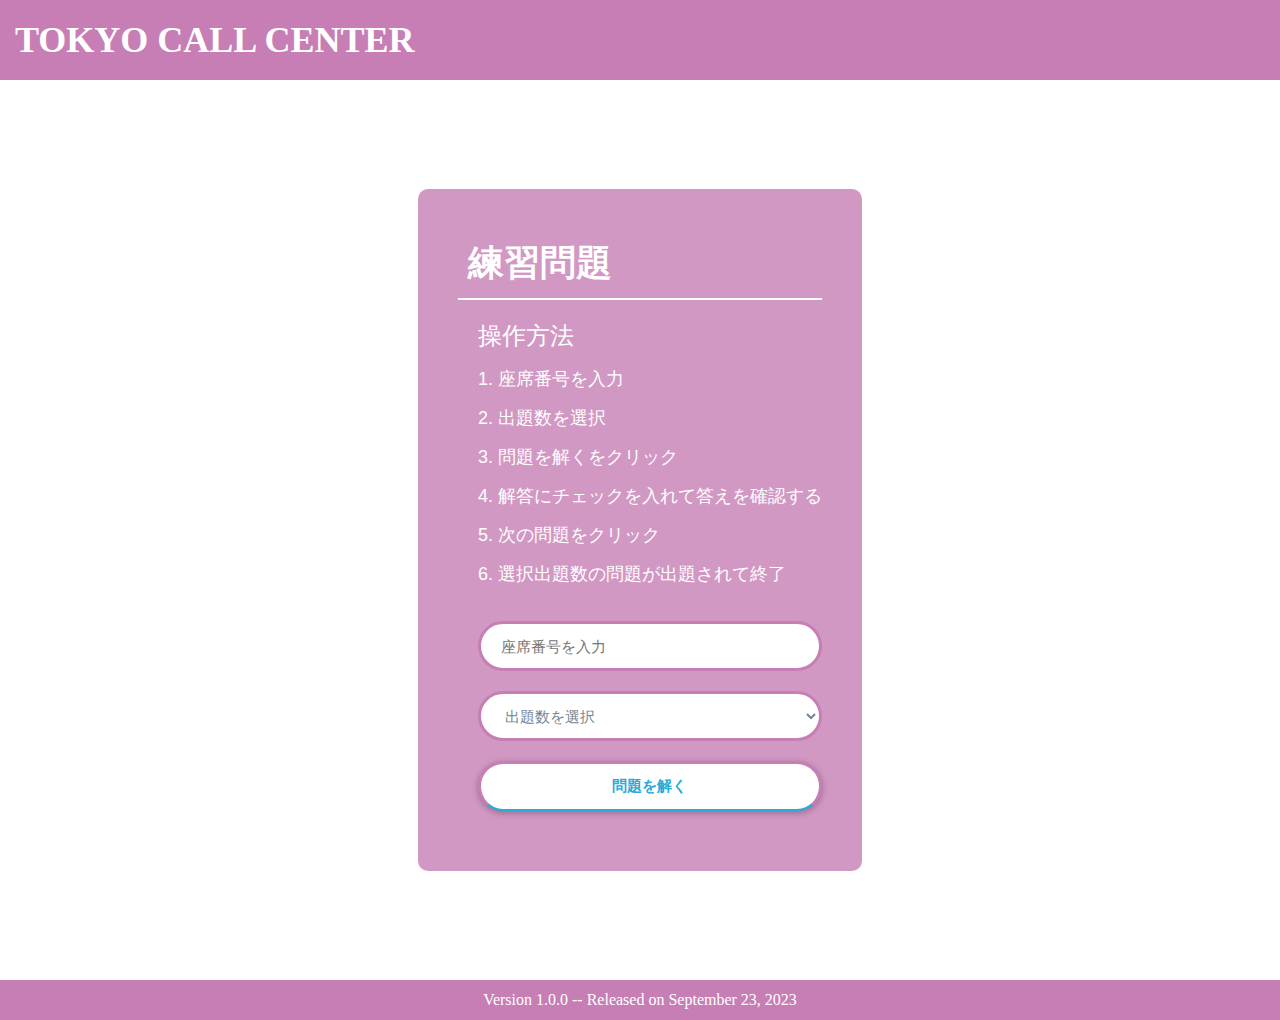
<file: index.html>
<!DOCTYPE html>
<html><!-- from index.html -->
    <head><!-- from head -->
        <!-- metadata -->
        <meta charset="utf-8">
        <title>TokyoCallCenterApp</title>

        <!-- import -->
        <script src="index.js" type="module"></script>
        <link rel="stylesheet" href="css/style.css">

        <!-- google font -->
        <link rel="preconnect" href="https://fonts.googleapis.com">
        <link rel="preconnect" href="https://fonts.gstatic.com" crossorigin>
        <link href="https://fonts.googleapis.com/css2?family=Kosugi+Maru&family=M+PLUS+1p&family=Mochiy+Pop+P+One&display=swap" rel="stylesheet">

    </head><!-- upto head -->
    
    <body><!-- from body -->
        <header>
            <div class="header">
                <p>TOKYO CALL CENTER</p>
                <nav>
                    <ul>
                        <li></li>
                    </ul>
                </nav>
            </div>
        </header>
        
        <main>
            <div class="hero-container">
                <section>
                    <div class="hero-contents">
                        <h1 class="hero-text">練習問題</h1>
                        <p class="hero-list-title">操作方法</p>
                        <ul>
                            <li>座席番号を入力</li>
                            <li>出題数を選択</li>
                            <li>問題を解くをクリック</li>
                            <li>解答にチェックを入れて答えを確認する</li>
                            <li>次の問題をクリック</li>
                            <li>選択出題数の問題が出題されて終了</li>
                        </ul>
                        <div class="hero-forms">
                            <input type="text" id="seat-num" placeholder="座席番号を入力" class="hero-form input-form">
                            <select id="question_count" class="hero-form select-form">
                                <option value="" disabled selected style="display:none;">出題数を選択</option>
                                <option value="10">10</option>
                            </select>
                            <button type="button" id="stat-btn" class="hero-form stat-btn">問題を解く</button>
                        </div>
                    </div>
                </section>
            </div>
        </main>

        <footer>
            <div class="footer">
                <p>Version 1.0.0 -- Released on September 23, 2023</p>
            </div>
        </footer>
    </body><!-- upto body -->
</html><!-- upto index.html -->
</file>
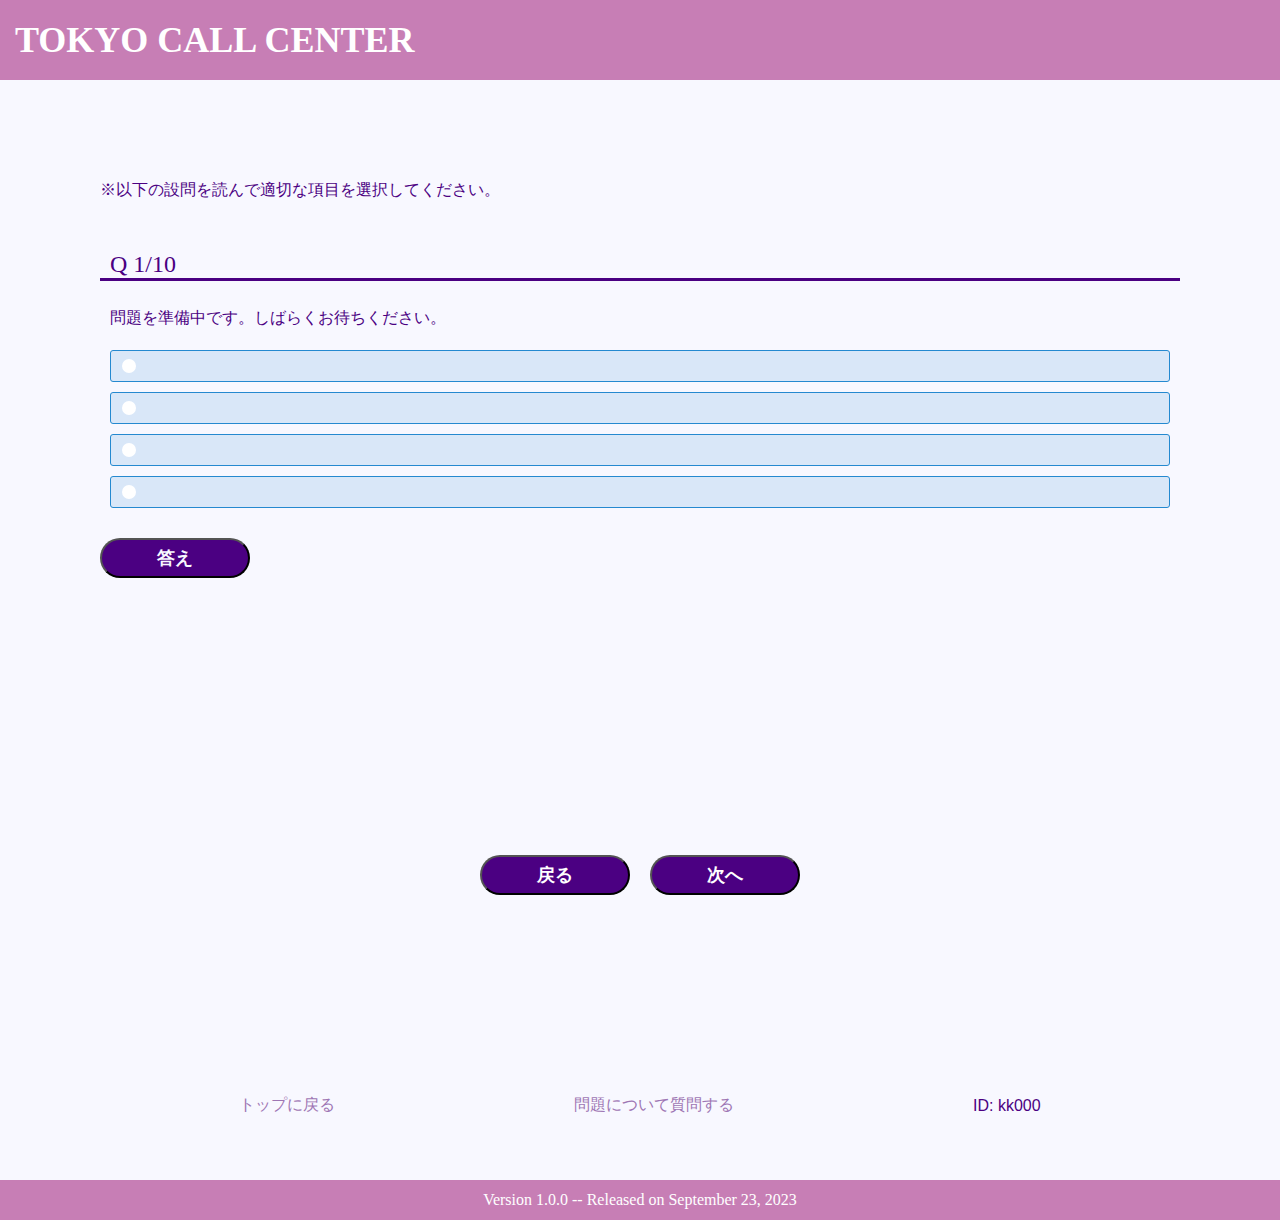
<file: work.html>
<!DOCTYPE html>
<html><!-- from work.html -->
    <head><!-- from head  -->
        <!-- meta data -->
        <meta charset="utf-8">
        <title>TokyoCallCenterApp</title>

        <!-- import -->
        <link rel="stylesheet" href="css/style.css">
        <link rel="stylesheet" href="css/work.css">
        <script src="work.js" type="module"></script>
        
        <!-- google font -->
        <link rel="preconnect" href="https://fonts.googleapis.com">
        <link rel="preconnect" href="https://fonts.gstatic.com" crossorigin>
        <link href="https://fonts.googleapis.com/css2?family=Kosugi+Maru&family=M+PLUS+1p&family=Mochiy+Pop+P+One&display=swap" rel="stylesheet">

    </head><!-- upto head -->

    <body><!-- from body -->
        <header>
            <div class="header">
                <p>TOKYO CALL CENTER</p>
                <nav>
                    <ul>
                        <li></li>
                    </ul>
                </nav>
            </div>
        </header>

        <main>
            <div id="work-container" class="work-container">
                <section>
                    <div class="question_description">
                        <p >
                            ※以下の設問を読んで適切な項目を選択してください。
                        </p>
                    </div>
                    <div class="question-number">
                        <p id="question-number">Q 1/10</p>
                    </div>
                    <div class="question-text">
                        <p id="question-text">
                            問題を準備中です。しばらくお待ちください。
                        </p>
                    </div>
                </section>

                <section>
                    <div class="answer-selection">
                        <ul>
                            <li>
                                <label for="answer01">
                                    <span id="answer-label01"></span>
                                    <input type="radio" name="answer-selection" id="answer01" value="answer01">
                                </label>
                            </li>
                            <li>
                                <label for="answer02">
                                    <span id="answer-label02"></span>
                                    <input type="radio" name="answer-selection" id="answer02" value="answer02">
                                </label>
                            </li>
                            <li>
                                <label for="answer03">
                                    <span id="answer-label03"></span>
                                    <input type="radio" name="answer-selection" id="answer03" value="answer03">
                                </label>
                            </li>
                            <li>
                                <label for="answer04">
                                    <span id="answer-label04"></span>
                                    <input type="radio" name="answer-selection" id="answer04" value="answer04">
                                </label>
                            </li>
                        </ul>
                    </div>
                </section>

                <section>
                    <div class="isAnswer">
                        <button type="button" id="isAnswer">答え</button>
                    </div>
                    <div class="answer-valid hidden ">
                        <p id="answer-valid">Congratulation Field</p>
                    </div>
                    <div class="answer hidden">
                        <p id="answer">A 答えはこれです。</p>
                    </div>
                    <div class="description hidden">
                        <p>解説:</p>
                        <p id="description">
                            ここに解説文が入ります。ここに解説文が入ります。ここに解説文が入ります。ここに解説文が入ります。ここに解説文が入ります。ここに解説文が入ります。ここに解説文が入ります。ここに解説文が入ります。ここに解説文が入ります。ここに解説文が入ります。ここに解説文が入ります。ここに解説文が入ります。ここに解説文が入ります。ここに解説文が入ります。ここに解説文が入ります。ここに解説文が入ります。
                        </p>
                    </div>
                </section>

                <section>
                    <div class="btns">
                        <button type="button" id="back_btn">戻る</button>
                        <button type="button" id="next_btn">次へ</button>
                    </div>
                </section>
                    
                <section>
                    <div class="bottom-contents">
                        <div class="root-link">
                            <a href="index.html">トップに戻る</a>
                        </div>
                        <div class="google-form">
                            <a href="https://forms.gle/nXsh8phwLFMX5Uns6" target="_blank">問題について質問する</a>
                        </div>
                        <div class="question_id">
                            <p id="question_id">ID: kk000</p>
                        </div>
                    </div>
                </section>
            </div>
        </main>

        <footer>
            <div class="footer">
                <p>Version 1.0.0 -- Released on September 23, 2023</p>
            </div>
        </footer>
    </body><!-- upto body -->
</html><!-- upto work.html -->
</file>
<file: css/style.css>
/* CSSのリセット（消さないでください） */
html, body,
ul, ol, li,
h1, h2, h3, h4, h5, h6, p,
form, input, div {
    margin: 0;
    padding: 0;
}

body {
    font-family: "Avenir Next", "Hiragino Kaku Gothic ProN W3", sans-serif;
}

li {
    list-style: none;
    margin-bottom: 5px;
}

a {
    text-decoration: none;
    color: #9E76B4;
}

/* ここからスタイル設定 */

/* 
header style 
*/
.header {
    height: 80px;
    background-color: #C77EB5;
    display: flex;
    justify-content: space-between;
    align-items: center;
    padding: 0 15px; /* パディングを縮小 */
}
.header p {
    font-size: 36px; /* フォントサイズを調整 */
    font-weight: 600;
    font-family: cursive;
    color: #FFFFFF;
}

/* 
footer 
*/
.footer {
    height: 40px;
    background-color: #C77EB5;
}
.footer p {
    color: #FFFFFF;
    font-family: cursive;
    text-align: center;
    line-height: 40px;
}

/* 
index.style 
*/
.hero-container {
    background-image: url("https://github.com/kazumakabashima/cc_questions/blob/main/hero.jpg?raw=true");
    background-size: cover;
    display: flex;
    justify-content: center;
    align-items: center;
    min-height: 600px; /* 最低の高さを指定 */
    height: 100vh;
}
.hero-contents {
    background-color: rgba(199, 126, 181, 0.8);
    min-height: 400px; /* 最低の高さを指定 */
    border-radius: 10px;
    display: flex;
    flex-direction: column;
    margin: 20px; /* マージンを縮小 */
    padding: 40px; /* パディングを縮小 */
    font-family: 'Kosugi Maru', sans-serif;
    color: #FFFFFF;
}
.hero-text {
    font-size: 36px; /* フォントサイズを調整 */
    border-bottom: #FFFFFF solid 2px;
    padding: 10px;
}
.hero-list-title {
    font-size: 24px; /* フォントサイズを調整 */
    margin: 20px 0 0 20px; /* マージンを縮小 */
}
.hero-contents ul {
    margin: 15px 0 0 20px; /* マージンを縮小 */
}
.hero-contents ul li {
    font-size: 18px; /* フォントサイズを調整 */
    list-style: decimal;
    list-style-position: inside;
    margin-bottom: 15px; /* マージンを縮小 */
}
.hero-forms {
    margin: 20px 0 0 20px; /* マージンを縮小 */
    display: flex;
    flex-direction: column; /* カラムに表示 */
}
.hero-form {
    box-sizing: border-box; 
    height: 50px;
    padding: 0 20px;
    margin-bottom: 20px; /* マージンを縮小 */
    border-radius: 100vh;
    border: #C77EB5 solid 3px;
    color: #758492;
    background-color: #FFFFFF;
    font-family: 'Kosugi Maru', sans-serif;
    font-size: 15px;
    font-weight: 400;
}
.hero-form:hover {
    transition: 0.5s;
    transform: translateY(3px);
    border-color: #27acd9;
}
.hero-form:focus {
    outline:#27acd9 1px solid;
    border-color: #27acd9;
}
.stat-btn {
    display: block;
    text-align: center;
    font-weight: bold;
    color: #27acd9;
    border-bottom: 2px solid #27acd9;
    box-shadow: 0 2px 7px rgba(0, 0, 0, .3);
    -webkit-box-shadow: 0 2px 7px rgba(0, 0, 0, .3);
    margin-bottom: 20px; /* マージンを縮小 */
}

@media screen and (max-width: 768px) {
    /* スクリーン幅が768px以下の場合のスタイル */
    .header p {
        font-size: 28px;
    }
    .hero-contents {
        font-size: 24px;
        padding: 30px;
    }
    .hero-text {
        font-size: 28px;
    }
    .hero-list-title {
        font-size: 22px;
        margin: 15px 0 0 15px;
    }
    .hero-contents ul {
        margin: 10px 0 0 15px;
    }
    .hero-contents ul li {
        font-size: 16px;
        margin-bottom: 10px;
    }
    .hero-forms {
        margin: 15px 0 0 15px;
    }
    .hero-form {
        height: 40px;
        margin-bottom: 15px;
        font-size: 14px;
    }
    .stat-btn {
        font-size: 18px;
        margin-bottom: 15px;
    }
}
</file>
<file: css/work.css>
/* 基本のフォントとテキストカラー */
body {
    font-family: 'Kosugi Maru', sans-serif;
    font-size: 16px;
    color: #4b0082;
    font-weight: 200;
}

/* ページの背景 */
.work-container {
    background-color: #f8f8ff;
    padding: 100px;
    height: 100vh;
}

/* 説明文 */
.question_description {
    margin-bottom: 50px;
}

/* 問題番号 */
.question-number {
    margin-bottom: 25px;
    font-size: 24px;
    font-family: cursive;
    border-bottom: #4b0082 solid 3px;
    padding: 0 10px;
}

/* 問題文 */
.question-text {
    margin-bottom: 20px;
    padding: 0 10px;
    line-height: 1.5;
}

/* 解答選択肢 */
.answer-selection {
    margin-bottom: 30px;
    border: none;
    padding: 0 10px;
}
.answer-selection ul li {
    margin-bottom: 10px;
}

/* ラジオボタンスタイル */
.answer-selection ul li label {
    display: flex;
    align-items: center;
    gap: 0.5em;
    position: relative;
    margin-bottom: 0.4em;
    padding: 0.5em 0.7em;
    border: 1px solid #2589d0;
    border-radius: 3px;
    background-color: #2589d026;
    cursor: pointer;
}
.answer-selection ul li label:has(:checked) { 
    background-color: #2589d0;
    color: #fff;
}
.answer-selection ul li label::before,
.answer-selection ul li label:has(:checked)::after {
    border-radius: 50%;
    content: '';
}
.answer-selection ul li label::before {
    width: 14px;
    height: 14px;
    background-color: #fff;
}
.answer-selection ul li label:has(:checked)::after {
    position: absolute;
    top: 50%;
    left: calc(7px + 0.7em);
    transform: translate(-50%, -50%);
    width: 7px;
    height: 7px;
    background-color: #2589d0;
}
.answer-selection input {
    display: none;
}

/* 解答ボタン */
.isAnswer {
    display: flex;
    align-items: center;
    margin-bottom: 10px;
}
.isAnswer button {
    height: 40px;
    width: 150px;
    font-size: 18px;
    font-weight: 600;
    font-family: 'Kosugi Maru', sans-serif;
    color: #f8f8ff;
    background-color: #4b0082;
    border-radius: 100vh;
}
.isAnswer button:hover {
    background-color: #27acd9;
    transform: translateY(3px);
    transition: 0.2s;
}

/* 結果表示 */
.answer-valid {
    border-bottom: #4b0082 solid 3px;
    padding: 10px 10px;
    font-size: 32px;
    font-family: cursive;
}

/* 解答表示 */
.answer {
    padding: 10px;
}
.description {
    padding: 0 10px;
}
.description p {
    margin: 10px 0;
    line-height: 1.5;
}

/* データ更新ボタン */
.btns {
    margin-top: 50px;
    display: flex;
    justify-content: center;
    align-items: center;
}
.btns button {
    height: 40px;
    width: 150px;
    border-radius: 100vh;
    background-color: #4b0082;
    margin: 0 10px;
    font-size: 18px;
    color: #FFFFFF;
    font-family: cursive;
    font-weight: 600;
}
.btns button:hover {
    background-color: #2589d0;
    transform: translateY(3px);
    transition: 0.2s;
}

/* 最下層データのスタイル */
.bottom-contents {
    display: flex;
    justify-content: space-around;
    align-items: center;
    margin-top: 200px;
    padding: 0 20px;
}

.bottom-contents div a:hover {
    color: #4b0082;
}

/* hidden設定 */
.hidden {
    visibility: hidden;
}
</file>
